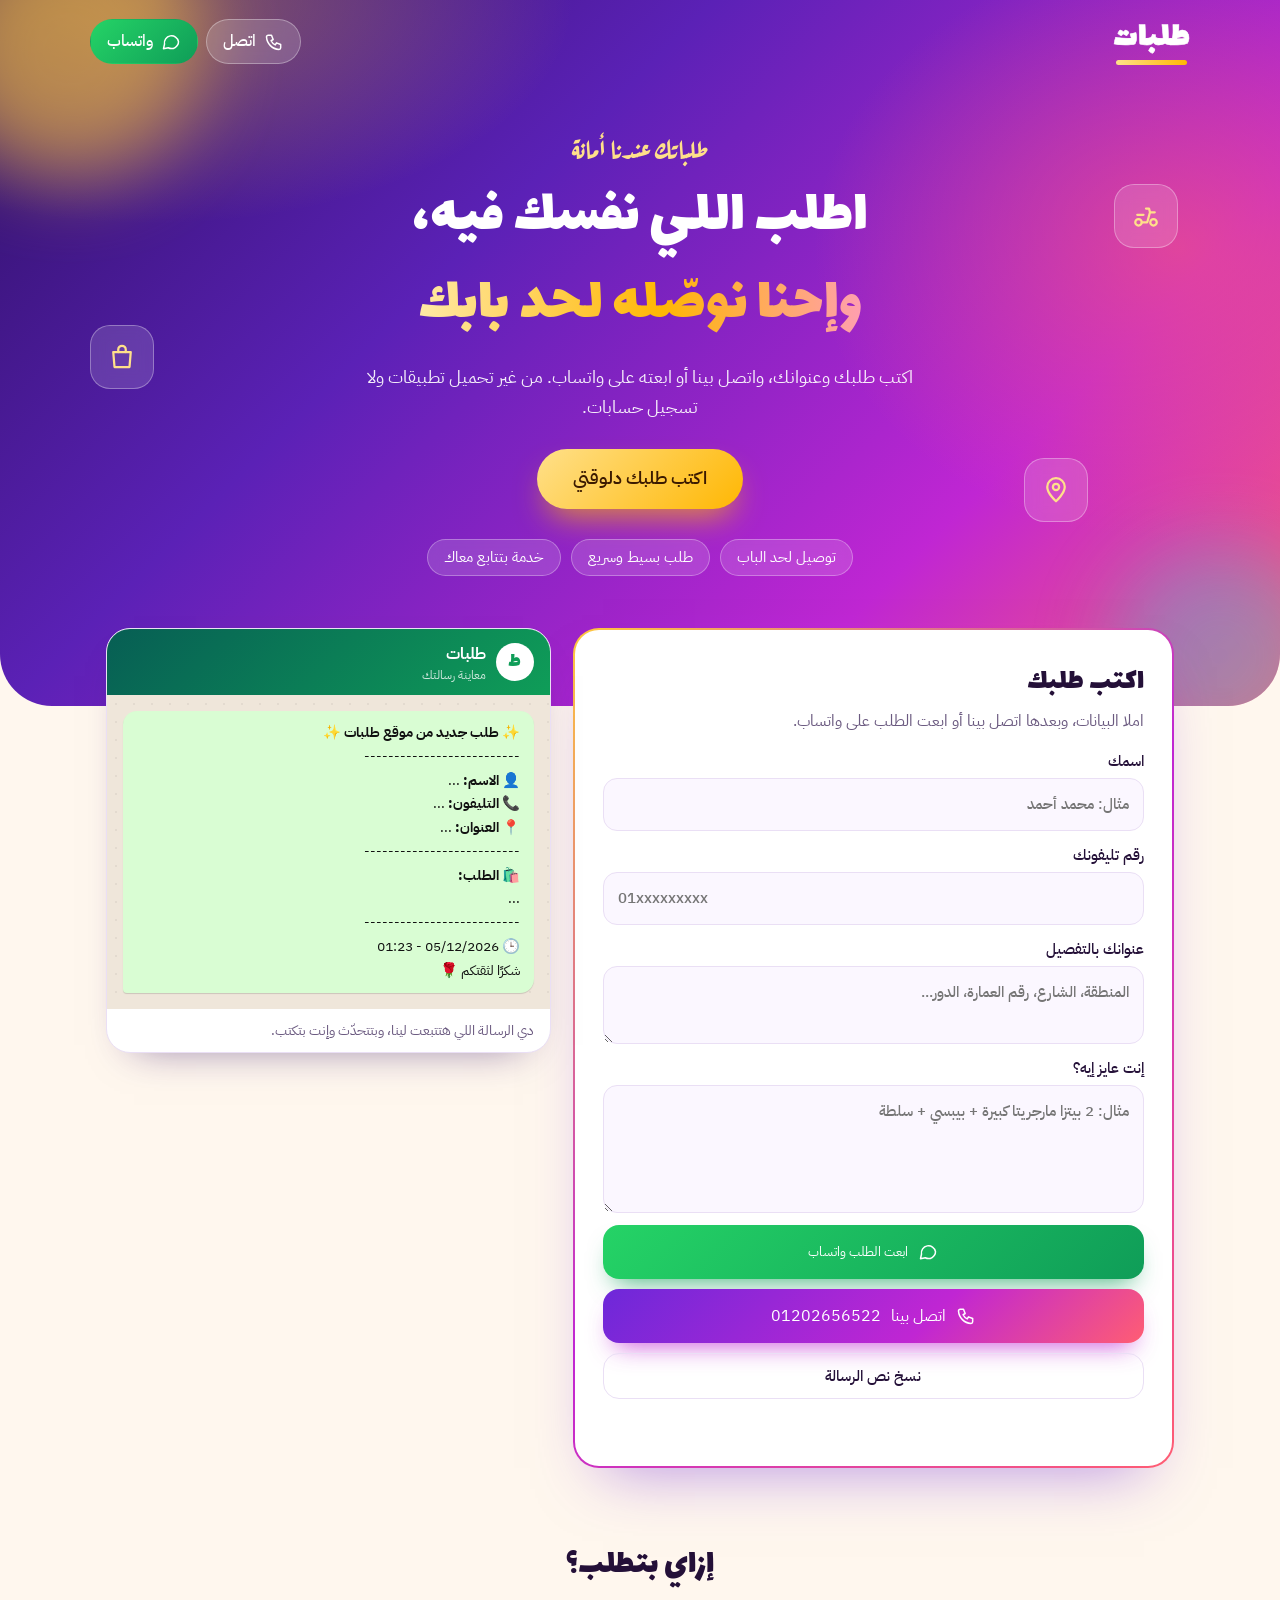
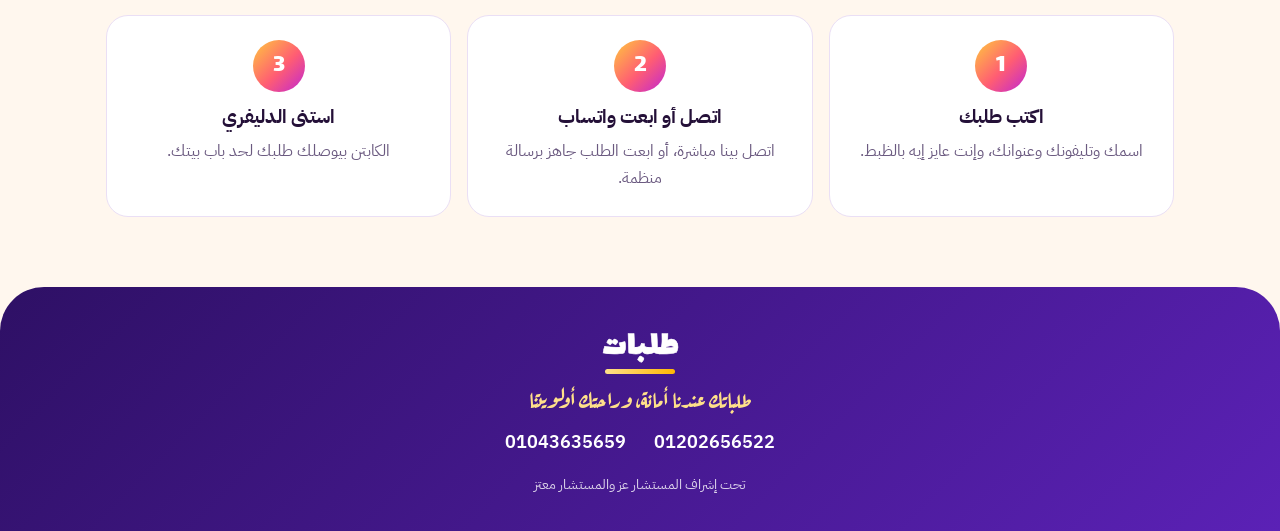
<file: index.html>
<!DOCTYPE html>
<html lang="ar" dir="rtl">
<head>
<meta charset="utf-8">
<meta name="viewport" content="width=device-width, initial-scale=1, viewport-fit=cover">
<title>طلبات | اطلب وإحنا نوصّلك</title>
<meta name="description" content="اكتب طلبك وعنوانك وتليفونك، واتصل بينا أو ابعت الطلب واتساب، وطلباتك توصل لحد بابك.">
<link href="https://fonts.googleapis.com/css2?family=IBM+Plex+Sans+Arabic:wght@400;500;600&family=Lalezar&family=Aref+Ruqaa:wght@700&display=swap" rel="stylesheet">
<link rel="stylesheet" href="style.css">
</head>
<body>
<header class="hero" id="top">
  <i class="orb o1"></i><i class="orb o2"></i>
  <span class="fl f1"><svg class="ic" viewBox="0 0 24 24"><circle cx="6" cy="17" r="2.6"/><circle cx="18" cy="17" r="2.6"/><path d="M8.6 17H13l2.2-8H19M15.2 9l-.8-3H12M5 11h5"/></svg></span>
  <span class="fl f2"><svg class="ic" viewBox="0 0 24 24"><path d="M5 8h14l-1 12H6L5 8z"/><path d="M9 8V6a3 3 0 0 1 6 0v2"/></svg></span>
  <span class="fl f3"><svg class="ic" viewBox="0 0 24 24"><path d="M12 21s7-6.2 7-11.5A7 7 0 0 0 5 9.5C5 14.8 12 21 12 21z"/><circle cx="12" cy="9.5" r="2.5"/></svg></span>
  <nav class="nav">
    <a class="brand" href="#top" aria-label="طلبات"><span class="wm">طلبات</span></a>
    <div class="nav-a">
      <a class="pill" href="tel:01202656522"><svg class="ic" viewBox="0 0 24 24"><path d="M5 4h4l2 5-2.5 1.5a11 11 0 0 0 5 5L15 13l5 2v4a2 2 0 0 1-2 2A16 16 0 0 1 3 6a2 2 0 0 1 2-2z"/></svg><span>اتصل</span></a>
      <a class="pill wa" href="https://wa.me/201043635659" target="_blank" rel="noopener"><svg class="ic" viewBox="0 0 24 24"><path d="M21 11.5a8.4 8.4 0 0 1-12.3 7.4L3 20l1.2-5.4A8.4 8.4 0 1 1 21 11.5z"/></svg><span>واتساب</span></a>
    </div>
  </nav>
  <div class="hero-in">
    <p class="kick">طلباتك عندنا أمانة</p>
    <h1>اطلب اللي نفسك فيه،<br><span class="gold">وإحنا نوصّله لحد بابك</span></h1>
    <p class="sub">اكتب طلبك وعنوانك، واتصل بينا أو ابعته على واتساب. من غير تحميل تطبيقات ولا تسجيل حسابات.</p>
    <a class="cta" href="#order">اكتب طلبك دلوقتي</a>
    <ul class="chips"><li>توصيل لحد الباب</li><li>طلب بسيط وسريع</li><li>خدمة بتتابع معاك</li></ul>
  </div>
</header>

<main>
  <section class="order" id="order">
    <form id="f" class="card" novalidate>
      <h2>اكتب طلبك</h2>
      <p class="mut">املا البيانات، وبعدها اتصل بينا أو ابعت الطلب على واتساب.</p>
      <label>اسمك<input name="cust" autocomplete="name" placeholder="مثال: محمد أحمد"></label>
      <label>رقم تليفونك<input name="phone" type="tel" inputmode="tel" autocomplete="tel" placeholder="01xxxxxxxxx"></label>
      <label>عنوانك بالتفصيل<textarea name="addr" rows="2" placeholder="المنطقة، الشارع، رقم العمارة، الدور..."></textarea></label>
      <label>إنت عايز إيه؟<textarea name="items" rows="4" placeholder="مثال: 2 بيتزا مارجريتا كبيرة + بيبسي + سلطة"></textarea></label>
      <div class="btns">
        <button type="button" id="wa" class="btn wab"><svg class="ic" viewBox="0 0 24 24"><path d="M21 11.5a8.4 8.4 0 0 1-12.3 7.4L3 20l1.2-5.4A8.4 8.4 0 1 1 21 11.5z"/></svg>ابعت الطلب واتساب</button>
        <a class="btn callb" href="tel:01202656522"><svg class="ic" viewBox="0 0 24 24"><path d="M5 4h4l2 5-2.5 1.5a11 11 0 0 0 5 5L15 13l5 2v4a2 2 0 0 1-2 2A16 16 0 0 1 3 6a2 2 0 0 1 2-2z"/></svg>اتصل بينا <span class="n">01202656522</span></a>
        <button type="button" id="cp" class="btn ghostb">نسخ نص الرسالة</button>
      </div>
      <p class="err" id="err" role="alert"></p>
      <p class="okm" id="ok" role="status"></p>
    </form>
    <aside class="pv" aria-label="شكل رسالة واتساب">
      <div class="pvh"><span class="av">ط</span><div><b>طلبات</b><small>معاينة رسالتك</small></div></div>
      <div class="chat"><div class="bub" id="bub"></div></div>
      <p class="mut small">دي الرسالة اللي هتتبعت لينا، وبتتحدّث وإنت بتكتب.</p>
    </aside>
  </section>

  <section class="steps">
    <h2>إزاي بتطلب؟</h2>
    <div class="sg">
      <div class="st"><b>1</b><h3>اكتب طلبك</h3><p>اسمك وتليفونك وعنوانك، وإنت عايز إيه بالظبط.</p></div>
      <div class="st"><b>2</b><h3>اتصل أو ابعت واتساب</h3><p>اتصل بينا مباشرة، أو ابعت الطلب جاهز برسالة منظمة.</p></div>
      <div class="st"><b>3</b><h3>استنى الدليفري</h3><p>الكابتن بيوصلك طلبك لحد باب بيتك.</p></div>
    </div>
  </section>
</main>

<footer>
  <span class="wm">طلبات</span>
  <p class="tag">طلباتك عندنا أمانة، وراحتك أولويتنا</p>
  <p class="ct"><a href="tel:01202656522" class="n">01202656522</a><a href="https://wa.me/201043635659" target="_blank" rel="noopener" class="n">01043635659</a></p>
  <p class="sup">تحت إشراف المستشار عز والمستشار معتز</p>
</footer>
<script src="script.js"></script>
</body>
</html>
</file>
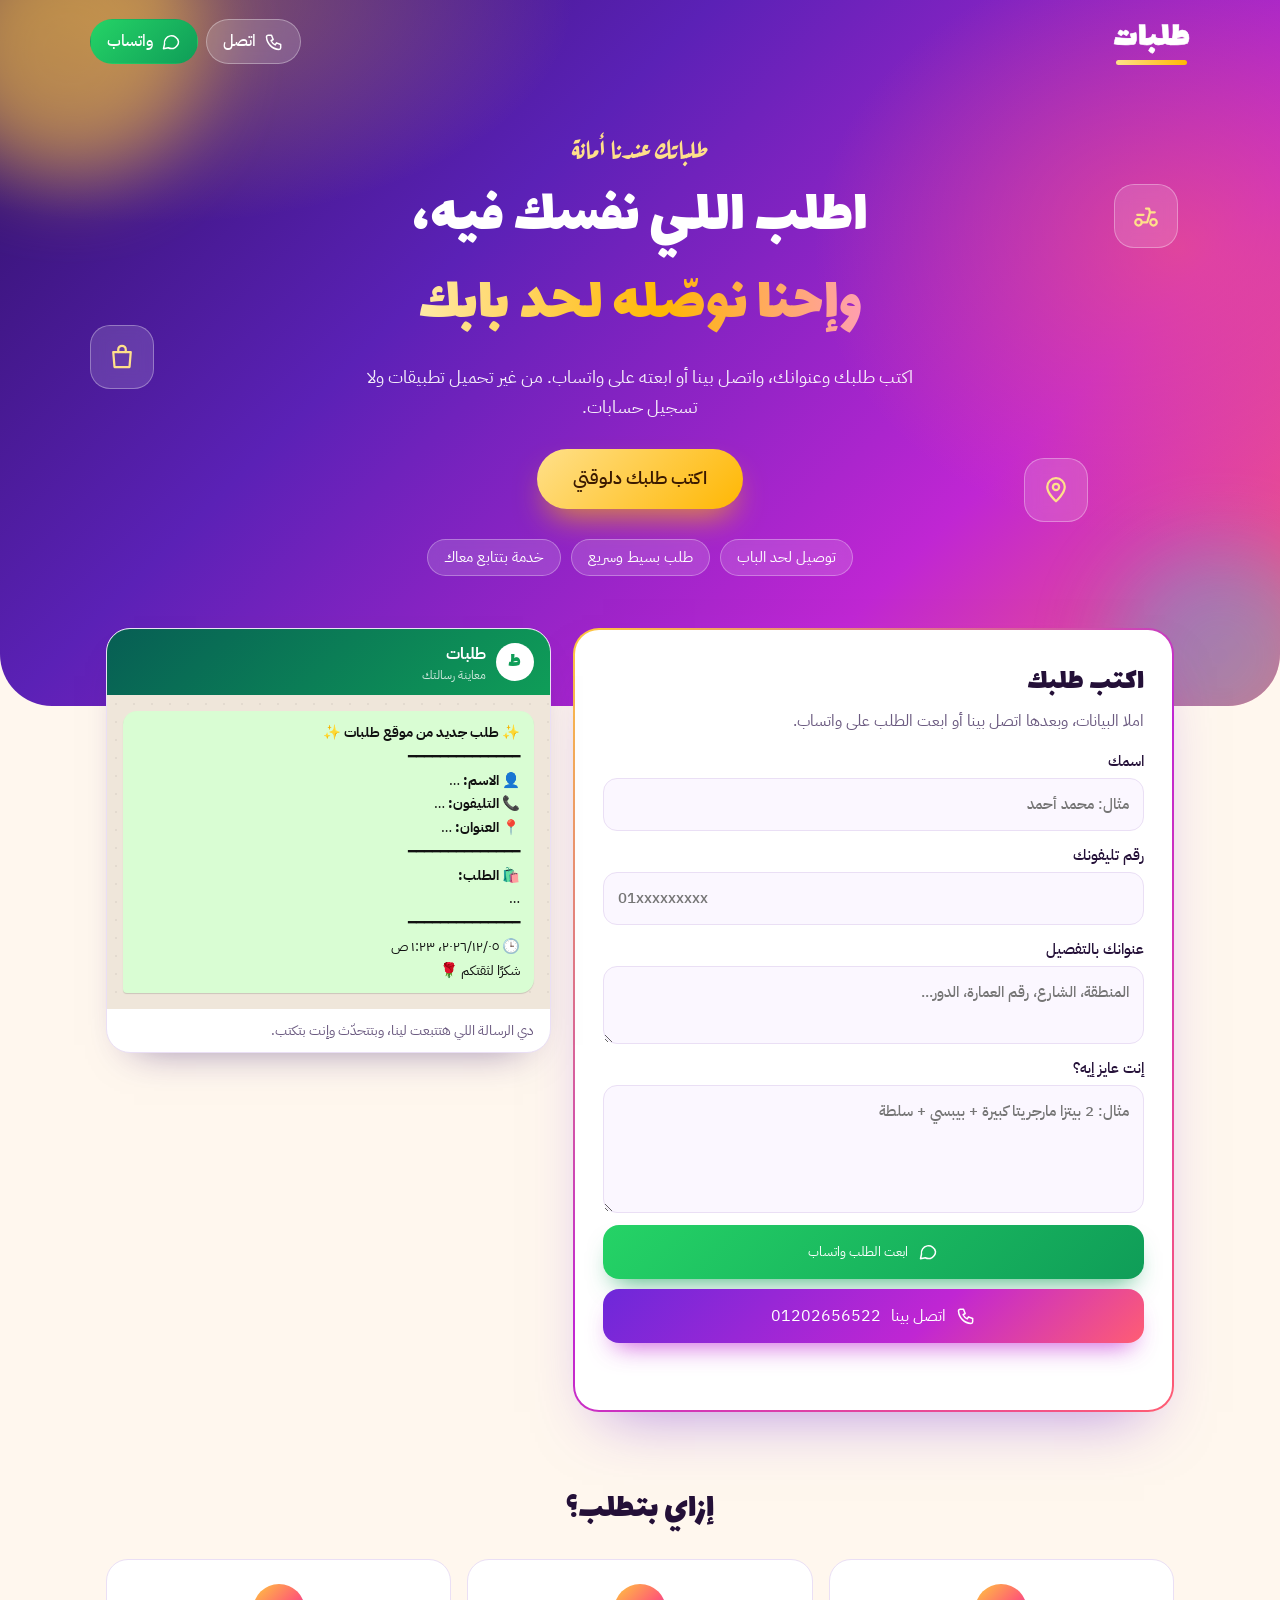
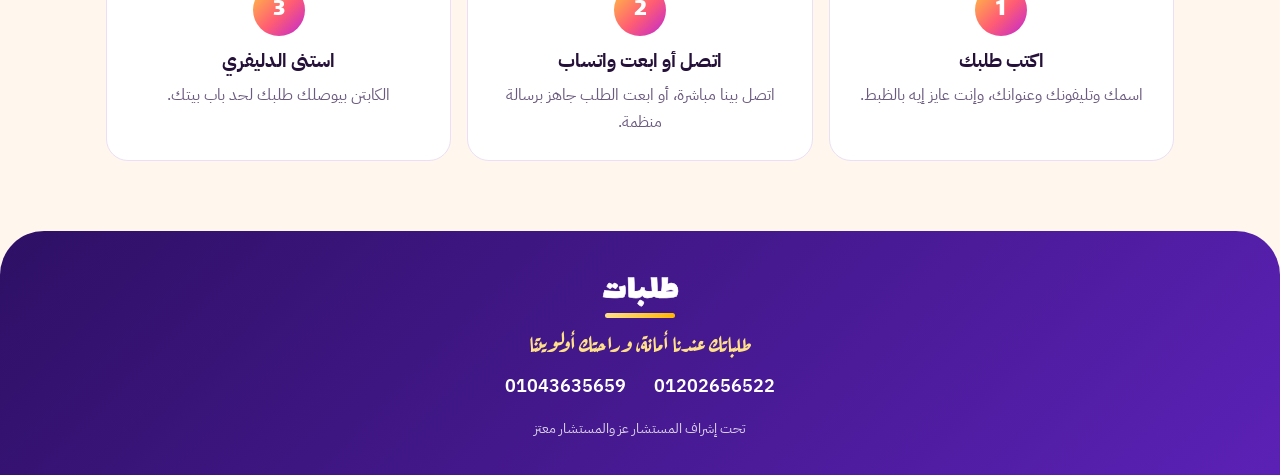
<file: customer-site.html>
<!DOCTYPE html>
<html lang="ar" dir="rtl">
<head>
<meta charset="utf-8">
<meta name="viewport" content="width=device-width, initial-scale=1, viewport-fit=cover">
<title>طلبات | اطلب وإحنا نوصّلك</title>
<meta name="description" content="اكتب طلبك وعنوانك وتليفونك، واتصل بينا أو ابعت الطلب واتساب، وطلباتك توصل لحد بابك.">
<link href="https://fonts.googleapis.com/css2?family=IBM+Plex+Sans+Arabic:wght@400;500;600&family=Lalezar&family=Aref+Ruqaa:wght@700&display=swap" rel="stylesheet">
<style>
:root{--v1:#2e1065;--v2:#6d28d9;--m:#c026d3;--c:#ff5d73;--g:#ffc83d;--bg:#fff7ee;--cd:#fff;--tx:#241038;--mu:#6b5a80;--ln:#eadff5;--in:#fbf7ff;--bub:#d9fdd3;--bt:#111;--chat:#efe6da;color-scheme:light;box-sizing:border-box;padding-top:env(safe-area-inset-top,0px);padding-bottom:env(safe-area-inset-bottom,0px)}
@media (prefers-color-scheme:dark){:root:not([data-theme="light"]){--bg:#150a26;--cd:#21123a;--tx:#f5eefc;--mu:#b6a6cf;--ln:#3a2560;--in:#1a0e30;--bub:#005c4b;--bt:#e9edef;--chat:#0b141a;color-scheme:dark}}
:root[data-theme="dark"]{--bg:#150a26;--cd:#21123a;--tx:#f5eefc;--mu:#b6a6cf;--ln:#3a2560;--in:#1a0e30;--bub:#005c4b;--bt:#e9edef;--chat:#0b141a;color-scheme:dark}
html{scroll-padding-top:env(safe-area-inset-top,0px);scroll-behavior:smooth;background:var(--v1)}
*{box-sizing:border-box}
body{margin:0;background:var(--bg);color:var(--tx);font:400 16px/1.7 "IBM Plex Sans Arabic",Tahoma,"Segoe UI",sans-serif}
a{color:inherit}
.n{direction:ltr;display:inline-block}
.mut{color:var(--mu)}.small{font-size:.85rem}
.ic{width:20px;height:20px;fill:none;stroke:currentColor;stroke-width:1.8;stroke-linecap:round;stroke-linejoin:round;flex:none}
.wm{font-family:Lalezar,"IBM Plex Sans Arabic",Tahoma,sans-serif;font-weight:400;line-height:1.1;display:inline-block;position:relative;padding-bottom:7px;-webkit-text-stroke:.6px currentColor;color:#fff;font-size:2.3rem}
.wm::after{content:"";position:absolute;inset-inline:4%;bottom:0;height:5px;border-radius:5px;background:linear-gradient(90deg,#ffe08a,#ffb703)}
.hero{position:relative;overflow:hidden;color:#fff;padding:18px 20px 130px;border-radius:0 0 52px 52px;background:radial-gradient(600px 320px at 12% 0,rgba(255,200,61,.38),transparent 70%),radial-gradient(520px 420px at 92% 35%,rgba(255,93,115,.55),transparent 70%),linear-gradient(135deg,#2e1065 0%,#5b21b6 36%,#c026d3 74%,#ff5d73 100%)}
.orb{position:absolute;border-radius:50%;filter:blur(40px);opacity:.55;animation:fl 9s ease-in-out infinite}
.o1{width:260px;height:260px;background:#ffc83d;top:-80px;inset-inline-end:-60px}
.o2{width:220px;height:220px;background:#22d3ee;bottom:-60px;inset-inline-start:-50px;opacity:.35;animation-delay:-4s}
.fl{position:absolute;width:64px;height:64px;border-radius:20px;background:rgba(255,255,255,.14);border:1px solid rgba(255,255,255,.32);backdrop-filter:blur(8px);display:grid;place-items:center;color:#ffe08a;animation:fl 6s ease-in-out infinite}
.fl .ic{width:30px;height:30px}
.f1{top:26%;inset-inline-start:8%}.f2{top:46%;inset-inline-end:7%;animation-delay:-2s}.f3{bottom:26%;inset-inline-start:15%;animation-delay:-4s}
@keyframes fl{50%{transform:translateY(-16px)}}
.nav{position:relative;max-width:1100px;margin:0 auto;display:flex;justify-content:space-between;align-items:center}
.nav-a{display:flex;gap:8px}
.pill{display:flex;align-items:center;gap:8px;text-decoration:none;color:#fff;background:rgba(255,255,255,.16);border:1px solid rgba(255,255,255,.32);backdrop-filter:blur(8px);padding:8px 16px;border-radius:99px;font-weight:500}
.pill.wa{background:linear-gradient(135deg,#25d366,#0f9d58);border-color:transparent}
.hero-in{position:relative;max-width:780px;margin:0 auto;text-align:center;padding-top:60px}
.kick{margin:0;font:700 1.7rem "Aref Ruqaa","IBM Plex Sans Arabic",serif;color:#ffe08a}
h1{margin:6px 0 14px;font:400 clamp(2.1rem,6.4vw,3.9rem)/1.4 Lalezar,"IBM Plex Sans Arabic",sans-serif}
.gold{background:linear-gradient(90deg,#ffe9a6,#ffb703 55%,#ff9fb0);-webkit-background-clip:text;background-clip:text;color:transparent}
.sub{margin:0 auto;max-width:560px;font-size:1.1rem;opacity:.92}
.cta{display:inline-block;margin-top:26px;background:linear-gradient(135deg,#ffe08a,#ffb703);color:#3b1a00;padding:15px 36px;border-radius:99px;font-weight:600;font-size:1.1rem;text-decoration:none;box-shadow:0 16px 32px -10px rgba(255,183,3,.75);transition:transform .2s}
.cta:hover{transform:translateY(-3px)}
.chips{list-style:none;display:flex;flex-wrap:wrap;gap:10px;justify-content:center;padding:0;margin:30px 0 0}
.chips li{background:rgba(255,255,255,.14);border:1px solid rgba(255,255,255,.3);backdrop-filter:blur(8px);padding:5px 16px;border-radius:99px;font-size:.92rem}
.order{position:relative;max-width:1100px;margin:-78px auto 0;padding:0 16px;display:grid;grid-template-columns:1.15fr .85fr;gap:22px;align-items:start}
.card{background:linear-gradient(var(--cd),var(--cd)) padding-box,linear-gradient(135deg,var(--g),var(--m),var(--c)) border-box;border:2px solid transparent;border-radius:26px;padding:28px;box-shadow:0 30px 60px -30px rgba(109,40,217,.5)}
.card h2{margin:0;font:400 1.9rem Lalezar,"IBM Plex Sans Arabic",sans-serif}
.card>p{margin:2px 0 14px}
label{display:flex;flex-direction:column;gap:4px;font-weight:500;font-size:.92rem;margin-bottom:12px}
input,textarea{font:inherit;color:var(--tx);background:var(--in);border:1.5px solid var(--ln);border-radius:14px;padding:13px 14px;width:100%;transition:border-color .2s,box-shadow .2s}
textarea{resize:vertical}
input:focus,textarea:focus{outline:0;border-color:var(--m);box-shadow:0 0 0 4px rgba(192,38,211,.18)}
.btns{display:grid;gap:10px;margin-top:6px}
.btn{display:flex;align-items:center;justify-content:center;gap:10px;min-height:54px;border:0;border-radius:16px;color:#fff;font:600 1.05rem inherit;font-family:inherit;text-decoration:none;cursor:pointer;transition:transform .2s,box-shadow .2s}
.btn:hover{transform:translateY(-2px)}
.wab{background:linear-gradient(135deg,#25d366,#0f9d58);box-shadow:0 14px 26px -12px rgba(15,157,88,.8)}
.callb{background:linear-gradient(135deg,var(--v2),var(--m) 60%,var(--c));box-shadow:0 14px 26px -12px rgba(192,38,211,.8)}
.err{color:#e11d48;margin:10px 0 0;min-height:1.4em;font-weight:500}
.okm{color:#0f9d58;margin:0;font-weight:500}
.pv{background:var(--cd);border:1px solid var(--ln);border-radius:24px;overflow:hidden;box-shadow:0 20px 40px -28px rgba(46,16,101,.6)}
.pvh{display:flex;align-items:center;gap:10px;padding:12px 16px;background:linear-gradient(135deg,#075e54,#0f9d58);color:#fff}
.pvh small{display:block;opacity:.8;font-size:.78rem;line-height:1.2}
.av{width:38px;height:38px;border-radius:50%;background:#fff;color:#0f9d58;display:grid;place-items:center;font:400 1.3rem Lalezar,sans-serif}
.chat{padding:16px;background:var(--chat);background-image:radial-gradient(rgba(0,0,0,.05) 1px,transparent 1px);background-size:18px 18px}
.bub{background:var(--bub);color:var(--bt);border-radius:14px 14px 14px 4px;padding:10px 14px;white-space:pre-wrap;font-size:.9rem;line-height:1.65;box-shadow:0 1px 1px rgba(0,0,0,.15);word-break:break-word}
.pv>.small{padding:10px 16px;margin:0}
.steps{max-width:1100px;margin:70px auto;padding:0 16px;text-align:center}
.steps h2{font:400 2.2rem Lalezar,"IBM Plex Sans Arabic",sans-serif;margin:0 0 22px}
.sg{display:grid;grid-template-columns:repeat(3,1fr);gap:16px}
.st{background:var(--cd);border:1px solid var(--ln);border-radius:22px;padding:24px 18px}
.st b{display:grid;place-items:center;width:52px;height:52px;margin:0 auto 10px;border-radius:50%;color:#fff;font:400 1.6rem Lalezar,sans-serif;background:linear-gradient(135deg,var(--g),var(--c) 55%,var(--m))}
.st h3{margin:0 0 4px}.st p{margin:0;color:var(--mu)}
footer{background:linear-gradient(135deg,#2e1065,#5b21b6);color:#fff;text-align:center;padding:40px 20px 34px;border-radius:44px 44px 0 0}
.tag{font:700 1.4rem "Aref Ruqaa","IBM Plex Sans Arabic",serif;color:#ffe08a;margin:6px 0 14px}
.ct{display:flex;flex-wrap:wrap;gap:12px 28px;justify-content:center;margin:0 0 14px;font-weight:600;font-size:1.1rem}
.ct a{text-decoration:none}
.sup{margin:0;opacity:.8;font-size:.9rem}
@media (max-width:820px){.order{grid-template-columns:1fr}.sg{grid-template-columns:1fr}.fl{display:none}.pill span{display:none}.pill{padding:10px}.hero-in{padding-top:40px}}
@media (prefers-reduced-motion:reduce){*{animation:none!important;transition:none!important;scroll-behavior:auto!important}}
</style>
</head>
<body>
<header class="hero" id="top">
  <i class="orb o1"></i><i class="orb o2"></i>
  <span class="fl f1"><svg class="ic" viewBox="0 0 24 24"><circle cx="6" cy="17" r="2.6"/><circle cx="18" cy="17" r="2.6"/><path d="M8.6 17H13l2.2-8H19M15.2 9l-.8-3H12M5 11h5"/></svg></span>
  <span class="fl f2"><svg class="ic" viewBox="0 0 24 24"><path d="M5 8h14l-1 12H6L5 8z"/><path d="M9 8V6a3 3 0 0 1 6 0v2"/></svg></span>
  <span class="fl f3"><svg class="ic" viewBox="0 0 24 24"><path d="M12 21s7-6.2 7-11.5A7 7 0 0 0 5 9.5C5 14.8 12 21 12 21z"/><circle cx="12" cy="9.5" r="2.5"/></svg></span>
  <nav class="nav">
    <a class="brand" href="#top" aria-label="طلبات"><span class="wm">طلبات</span></a>
    <div class="nav-a">
      <a class="pill" href="tel:01202656522"><svg class="ic" viewBox="0 0 24 24"><path d="M5 4h4l2 5-2.5 1.5a11 11 0 0 0 5 5L15 13l5 2v4a2 2 0 0 1-2 2A16 16 0 0 1 3 6a2 2 0 0 1 2-2z"/></svg><span>اتصل</span></a>
      <a class="pill wa" href="https://wa.me/201043635659" target="_blank" rel="noopener"><svg class="ic" viewBox="0 0 24 24"><path d="M21 11.5a8.4 8.4 0 0 1-12.3 7.4L3 20l1.2-5.4A8.4 8.4 0 1 1 21 11.5z"/></svg><span>واتساب</span></a>
    </div>
  </nav>
  <div class="hero-in">
    <p class="kick">طلباتك عندنا أمانة</p>
    <h1>اطلب اللي نفسك فيه،<br><span class="gold">وإحنا نوصّله لحد بابك</span></h1>
    <p class="sub">اكتب طلبك وعنوانك، واتصل بينا أو ابعته على واتساب. من غير تحميل تطبيقات ولا تسجيل حسابات.</p>
    <a class="cta" href="#order">اكتب طلبك دلوقتي</a>
    <ul class="chips"><li>توصيل لحد الباب</li><li>طلب بسيط وسريع</li><li>خدمة بتتابع معاك</li></ul>
  </div>
</header>

<main>
  <section class="order" id="order">
    <form id="f" class="card" novalidate>
      <h2>اكتب طلبك</h2>
      <p class="mut">املا البيانات، وبعدها اتصل بينا أو ابعت الطلب على واتساب.</p>
      <label>اسمك<input name="cust" autocomplete="name" placeholder="مثال: محمد أحمد"></label>
      <label>رقم تليفونك<input name="phone" type="tel" inputmode="tel" autocomplete="tel" placeholder="01xxxxxxxxx"></label>
      <label>عنوانك بالتفصيل<textarea name="addr" rows="2" placeholder="المنطقة، الشارع، رقم العمارة، الدور..."></textarea></label>
      <label>إنت عايز إيه؟<textarea name="items" rows="4" placeholder="مثال: 2 بيتزا مارجريتا كبيرة + بيبسي + سلطة"></textarea></label>
      <div class="btns">
        <button type="button" id="wa" class="btn wab"><svg class="ic" viewBox="0 0 24 24"><path d="M21 11.5a8.4 8.4 0 0 1-12.3 7.4L3 20l1.2-5.4A8.4 8.4 0 1 1 21 11.5z"/></svg>ابعت الطلب واتساب</button>
        <a class="btn callb" href="tel:01202656522"><svg class="ic" viewBox="0 0 24 24"><path d="M5 4h4l2 5-2.5 1.5a11 11 0 0 0 5 5L15 13l5 2v4a2 2 0 0 1-2 2A16 16 0 0 1 3 6a2 2 0 0 1 2-2z"/></svg>اتصل بينا <span class="n">01202656522</span></a>
      </div>
      <p class="err" id="err" role="alert"></p>
      <p class="okm" id="ok" role="status"></p>
    </form>
    <aside class="pv" aria-label="شكل رسالة واتساب">
      <div class="pvh"><span class="av">ط</span><div><b>طلبات</b><small>معاينة رسالتك</small></div></div>
      <div class="chat"><div class="bub" id="bub"></div></div>
      <p class="mut small">دي الرسالة اللي هتتبعت لينا، وبتتحدّث وإنت بتكتب.</p>
    </aside>
  </section>

  <section class="steps">
    <h2>إزاي بتطلب؟</h2>
    <div class="sg">
      <div class="st"><b>1</b><h3>اكتب طلبك</h3><p>اسمك وتليفونك وعنوانك، وإنت عايز إيه بالظبط.</p></div>
      <div class="st"><b>2</b><h3>اتصل أو ابعت واتساب</h3><p>اتصل بينا مباشرة، أو ابعت الطلب جاهز برسالة منظمة.</p></div>
      <div class="st"><b>3</b><h3>استنى الدليفري</h3><p>الكابتن بيوصلك طلبك لحد باب بيتك.</p></div>
    </div>
  </section>
</main>

<footer>
  <span class="wm">طلبات</span>
  <p class="tag">طلباتك عندنا أمانة، وراحتك أولويتنا</p>
  <p class="ct"><a href="tel:01202656522" class="n">01202656522</a><a href="https://wa.me/201043635659" target="_blank" rel="noopener" class="n">01043635659</a></p>
  <p class="sup">تحت إشراف المستشار عز والمستشار معتز</p>
</footer>
<script>
const $=s=>document.querySelector(s);
const F=$('#f'),WA='201043635659',KEY='tl_cust',el=n=>F.elements[n];
const ar2en=s=>s.replace(/[٠-٩]/g,d=>'٠١٢٣٤٥٦٧٨٩'.indexOf(d));
const esc=s=>s.replace(/[&<>"]/g,c=>({'&':'&amp;','<':'&lt;','>':'&gt;','"':'&quot;'}[c]));
const val=()=>({cust:el('cust').value.trim(),phone:ar2en(el('phone').value).replace(/[^\d+]/g,''),addr:el('addr').value.trim(),items:el('items').value.trim()});
function msg(v){
  const t=new Date().toLocaleString('ar-EG',{dateStyle:'medium',timeStyle:'short'}),L='━━━━━━━━━━━━━━';
  return ['✨ *طلب جديد من موقع طلبات* ✨',L,'👤 *الاسم:* '+(v.cust||'…'),'📞 *التليفون:* '+(v.phone||'…'),'📍 *العنوان:* '+(v.addr||'…'),L,'🛍️ *الطلب:*',v.items||'…',L,'🕒 '+t,'شكرًا لثقتكم 🌹'].join('\n');
}
function preview(){$('#bub').innerHTML=esc(msg(val())).replace(/\*([^*\n]+)\*/g,'<b>$1</b>')}
try{const s=JSON.parse(localStorage.getItem(KEY)||'{}');['cust','phone','addr'].forEach(k=>{if(s[k])el(k).value=s[k]})}catch(e){}
F.addEventListener('input',()=>{
  preview();$('#err').textContent='';$('#ok').textContent='';
  try{const v=val();localStorage.setItem(KEY,JSON.stringify({cust:v.cust,phone:el('phone').value,addr:v.addr}))}catch(e){}
});
$('#wa').onclick=()=>{
  const v=val();let bad='',f='';
  if(!v.cust){bad='اكتب اسمك';f='cust'}
  else if(!/^\+?\d{8,15}$/.test(v.phone)){bad='اكتب رقم تليفون صحيح';f='phone'}
  else if(!v.addr){bad='اكتب عنوانك بالتفصيل';f='addr'}
  else if(!v.items){bad='اكتب إنت عايز إيه';f='items'}
  $('#err').textContent=bad;
  if(bad){el(f).focus();return}
  const url='https://wa.me/'+WA+'?text='+encodeURIComponent(msg(v));
  const w=window.open(url,'_blank','noopener');if(!w)location.href=url;
  $('#ok').textContent='اتفتح واتساب، اضغط إرسال علشان طلبك يوصلنا.';
};
preview();
</script>
</body>
</html>
</file>
<file: style.css>
:root{--v1:#2e1065;--v2:#6d28d9;--m:#c026d3;--c:#ff5d73;--g:#ffc83d;--bg:#fff7ee;--cd:#fff;--tx:#241038;--mu:#6b5a80;--ln:#eadff5;--in:#fbf7ff;--bub:#d9fdd3;--bt:#111;--chat:#efe6da;color-scheme:light;box-sizing:border-box;padding-top:env(safe-area-inset-top,0px);padding-bottom:env(safe-area-inset-bottom,0px)}
@media (prefers-color-scheme:dark){:root:not([data-theme="light"]){--bg:#150a26;--cd:#21123a;--tx:#f5eefc;--mu:#b6a6cf;--ln:#3a2560;--in:#1a0e30;--bub:#005c4b;--bt:#e9edef;--chat:#0b141a;color-scheme:dark}}
:root[data-theme="dark"]{--bg:#150a26;--cd:#21123a;--tx:#f5eefc;--mu:#b6a6cf;--ln:#3a2560;--in:#1a0e30;--bub:#005c4b;--bt:#e9edef;--chat:#0b141a;color-scheme:dark}
html{scroll-padding-top:env(safe-area-inset-top,0px);scroll-behavior:smooth;background:var(--v1)}
*{box-sizing:border-box}
body{margin:0;background:var(--bg);color:var(--tx);font:400 16px/1.7 "IBM Plex Sans Arabic",Tahoma,"Segoe UI",sans-serif}
a{color:inherit}
.n{direction:ltr;display:inline-block}
.mut{color:var(--mu)}.small{font-size:.85rem}
.ic{width:20px;height:20px;fill:none;stroke:currentColor;stroke-width:1.8;stroke-linecap:round;stroke-linejoin:round;flex:none}
.wm{font-family:Lalezar,"IBM Plex Sans Arabic",Tahoma,sans-serif;font-weight:400;line-height:1.1;display:inline-block;position:relative;padding-bottom:7px;-webkit-text-stroke:.6px currentColor;color:#fff;font-size:2.3rem}
.wm::after{content:"";position:absolute;inset-inline:4%;bottom:0;height:5px;border-radius:5px;background:linear-gradient(90deg,#ffe08a,#ffb703)}
.hero{position:relative;overflow:hidden;color:#fff;padding:18px 20px 130px;border-radius:0 0 52px 52px;background:radial-gradient(600px 320px at 12% 0,rgba(255,200,61,.38),transparent 70%),radial-gradient(520px 420px at 92% 35%,rgba(255,93,115,.55),transparent 70%),linear-gradient(135deg,#2e1065 0%,#5b21b6 36%,#c026d3 74%,#ff5d73 100%)}
.orb{position:absolute;border-radius:50%;filter:blur(40px);opacity:.55;animation:fl 9s ease-in-out infinite}
.o1{width:260px;height:260px;background:#ffc83d;top:-80px;inset-inline-end:-60px}
.o2{width:220px;height:220px;background:#22d3ee;bottom:-60px;inset-inline-start:-50px;opacity:.35;animation-delay:-4s}
.fl{position:absolute;width:64px;height:64px;border-radius:20px;background:rgba(255,255,255,.14);border:1px solid rgba(255,255,255,.32);backdrop-filter:blur(8px);display:grid;place-items:center;color:#ffe08a;animation:fl 6s ease-in-out infinite}
.fl .ic{width:30px;height:30px}
.f1{top:26%;inset-inline-start:8%}.f2{top:46%;inset-inline-end:7%;animation-delay:-2s}.f3{bottom:26%;inset-inline-start:15%;animation-delay:-4s}
@keyframes fl{50%{transform:translateY(-16px)}}
.nav{position:relative;max-width:1100px;margin:0 auto;display:flex;justify-content:space-between;align-items:center}
.nav-a{display:flex;gap:8px}
.pill{display:flex;align-items:center;gap:8px;text-decoration:none;color:#fff;background:rgba(255,255,255,.16);border:1px solid rgba(255,255,255,.32);backdrop-filter:blur(8px);padding:8px 16px;border-radius:99px;font-weight:500}
.pill.wa{background:linear-gradient(135deg,#25d366,#0f9d58);border-color:transparent}
.hero-in{position:relative;max-width:780px;margin:0 auto;text-align:center;padding-top:60px}
.kick{margin:0;font:700 1.7rem "Aref Ruqaa","IBM Plex Sans Arabic",serif;color:#ffe08a}
h1{margin:6px 0 14px;font:400 clamp(2.1rem,6.4vw,3.9rem)/1.4 Lalezar,"IBM Plex Sans Arabic",sans-serif}
.gold{background:linear-gradient(90deg,#ffe9a6,#ffb703 55%,#ff9fb0);-webkit-background-clip:text;background-clip:text;color:transparent}
.sub{margin:0 auto;max-width:560px;font-size:1.1rem;opacity:.92}
.cta{display:inline-block;margin-top:26px;background:linear-gradient(135deg,#ffe08a,#ffb703);color:#3b1a00;padding:15px 36px;border-radius:99px;font-weight:600;font-size:1.1rem;text-decoration:none;box-shadow:0 16px 32px -10px rgba(255,183,3,.75);transition:transform .2s}
.cta:hover{transform:translateY(-3px)}
.chips{list-style:none;display:flex;flex-wrap:wrap;gap:10px;justify-content:center;padding:0;margin:30px 0 0}
.chips li{background:rgba(255,255,255,.14);border:1px solid rgba(255,255,255,.3);backdrop-filter:blur(8px);padding:5px 16px;border-radius:99px;font-size:.92rem}
.order{position:relative;max-width:1100px;margin:-78px auto 0;padding:0 16px;display:grid;grid-template-columns:1.15fr .85fr;gap:22px;align-items:start}
.card{background:linear-gradient(var(--cd),var(--cd)) padding-box,linear-gradient(135deg,var(--g),var(--m),var(--c)) border-box;border:2px solid transparent;border-radius:26px;padding:28px;box-shadow:0 30px 60px -30px rgba(109,40,217,.5)}
.card h2{margin:0;font:400 1.9rem Lalezar,"IBM Plex Sans Arabic",sans-serif}
.card>p{margin:2px 0 14px}
label{display:flex;flex-direction:column;gap:4px;font-weight:500;font-size:.92rem;margin-bottom:12px}
input,textarea{font:inherit;color:var(--tx);background:var(--in);border:1.5px solid var(--ln);border-radius:14px;padding:13px 14px;width:100%;transition:border-color .2s,box-shadow .2s}
textarea{resize:vertical}
input:focus,textarea:focus{outline:0;border-color:var(--m);box-shadow:0 0 0 4px rgba(192,38,211,.18)}
.btns{display:grid;gap:10px;margin-top:6px}
.btn{display:flex;align-items:center;justify-content:center;gap:10px;min-height:54px;border:0;border-radius:16px;color:#fff;font:600 1.05rem inherit;font-family:inherit;text-decoration:none;cursor:pointer;transition:transform .2s,box-shadow .2s}
.btn:hover{transform:translateY(-2px)}
.wab{background:linear-gradient(135deg,#25d366,#0f9d58);box-shadow:0 14px 26px -12px rgba(15,157,88,.8)}
.callb{background:linear-gradient(135deg,var(--v2),var(--m) 60%,var(--c));box-shadow:0 14px 26px -12px rgba(192,38,211,.8)}
.ghostb{background:transparent;color:var(--tx);border:1.5px solid var(--ln);min-height:46px;font-size:.95rem;font-weight:500}
.err{color:#e11d48;margin:10px 0 0;min-height:1.4em;font-weight:500}
.okm{color:#0f9d58;margin:0;font-weight:500}
.pv{background:var(--cd);border:1px solid var(--ln);border-radius:24px;overflow:hidden;box-shadow:0 20px 40px -28px rgba(46,16,101,.6)}
.pvh{display:flex;align-items:center;gap:10px;padding:12px 16px;background:linear-gradient(135deg,#075e54,#0f9d58);color:#fff}
.pvh small{display:block;opacity:.8;font-size:.78rem;line-height:1.2}
.av{width:38px;height:38px;border-radius:50%;background:#fff;color:#0f9d58;display:grid;place-items:center;font:400 1.3rem Lalezar,sans-serif}
.chat{padding:16px;background:var(--chat);background-image:radial-gradient(rgba(0,0,0,.05) 1px,transparent 1px);background-size:18px 18px}
.bub{background:var(--bub);color:var(--bt);border-radius:14px 14px 14px 4px;padding:10px 14px;white-space:pre-wrap;font-size:.9rem;line-height:1.65;box-shadow:0 1px 1px rgba(0,0,0,.15);word-break:break-word}
.pv>.small{padding:10px 16px;margin:0}
.steps{max-width:1100px;margin:70px auto;padding:0 16px;text-align:center}
.steps h2{font:400 2.2rem Lalezar,"IBM Plex Sans Arabic",sans-serif;margin:0 0 22px}
.sg{display:grid;grid-template-columns:repeat(3,1fr);gap:16px}
.st{background:var(--cd);border:1px solid var(--ln);border-radius:22px;padding:24px 18px}
.st b{display:grid;place-items:center;width:52px;height:52px;margin:0 auto 10px;border-radius:50%;color:#fff;font:400 1.6rem Lalezar,sans-serif;background:linear-gradient(135deg,var(--g),var(--c) 55%,var(--m))}
.st h3{margin:0 0 4px}.st p{margin:0;color:var(--mu)}
footer{background:linear-gradient(135deg,#2e1065,#5b21b6);color:#fff;text-align:center;padding:40px 20px 34px;border-radius:44px 44px 0 0}
.tag{font:700 1.4rem "Aref Ruqaa","IBM Plex Sans Arabic",serif;color:#ffe08a;margin:6px 0 14px}
.ct{display:flex;flex-wrap:wrap;gap:12px 28px;justify-content:center;margin:0 0 14px;font-weight:600;font-size:1.1rem}
.ct a{text-decoration:none}
.sup{margin:0;opacity:.8;font-size:.9rem}
@media (max-width:820px){.order{grid-template-columns:1fr}.sg{grid-template-columns:1fr}.fl{display:none}.pill span{display:none}.pill{padding:10px}.hero-in{padding-top:40px}}
@media (prefers-reduced-motion:reduce){*{animation:none!important;transition:none!important;scroll-behavior:auto!important}}
</file>
